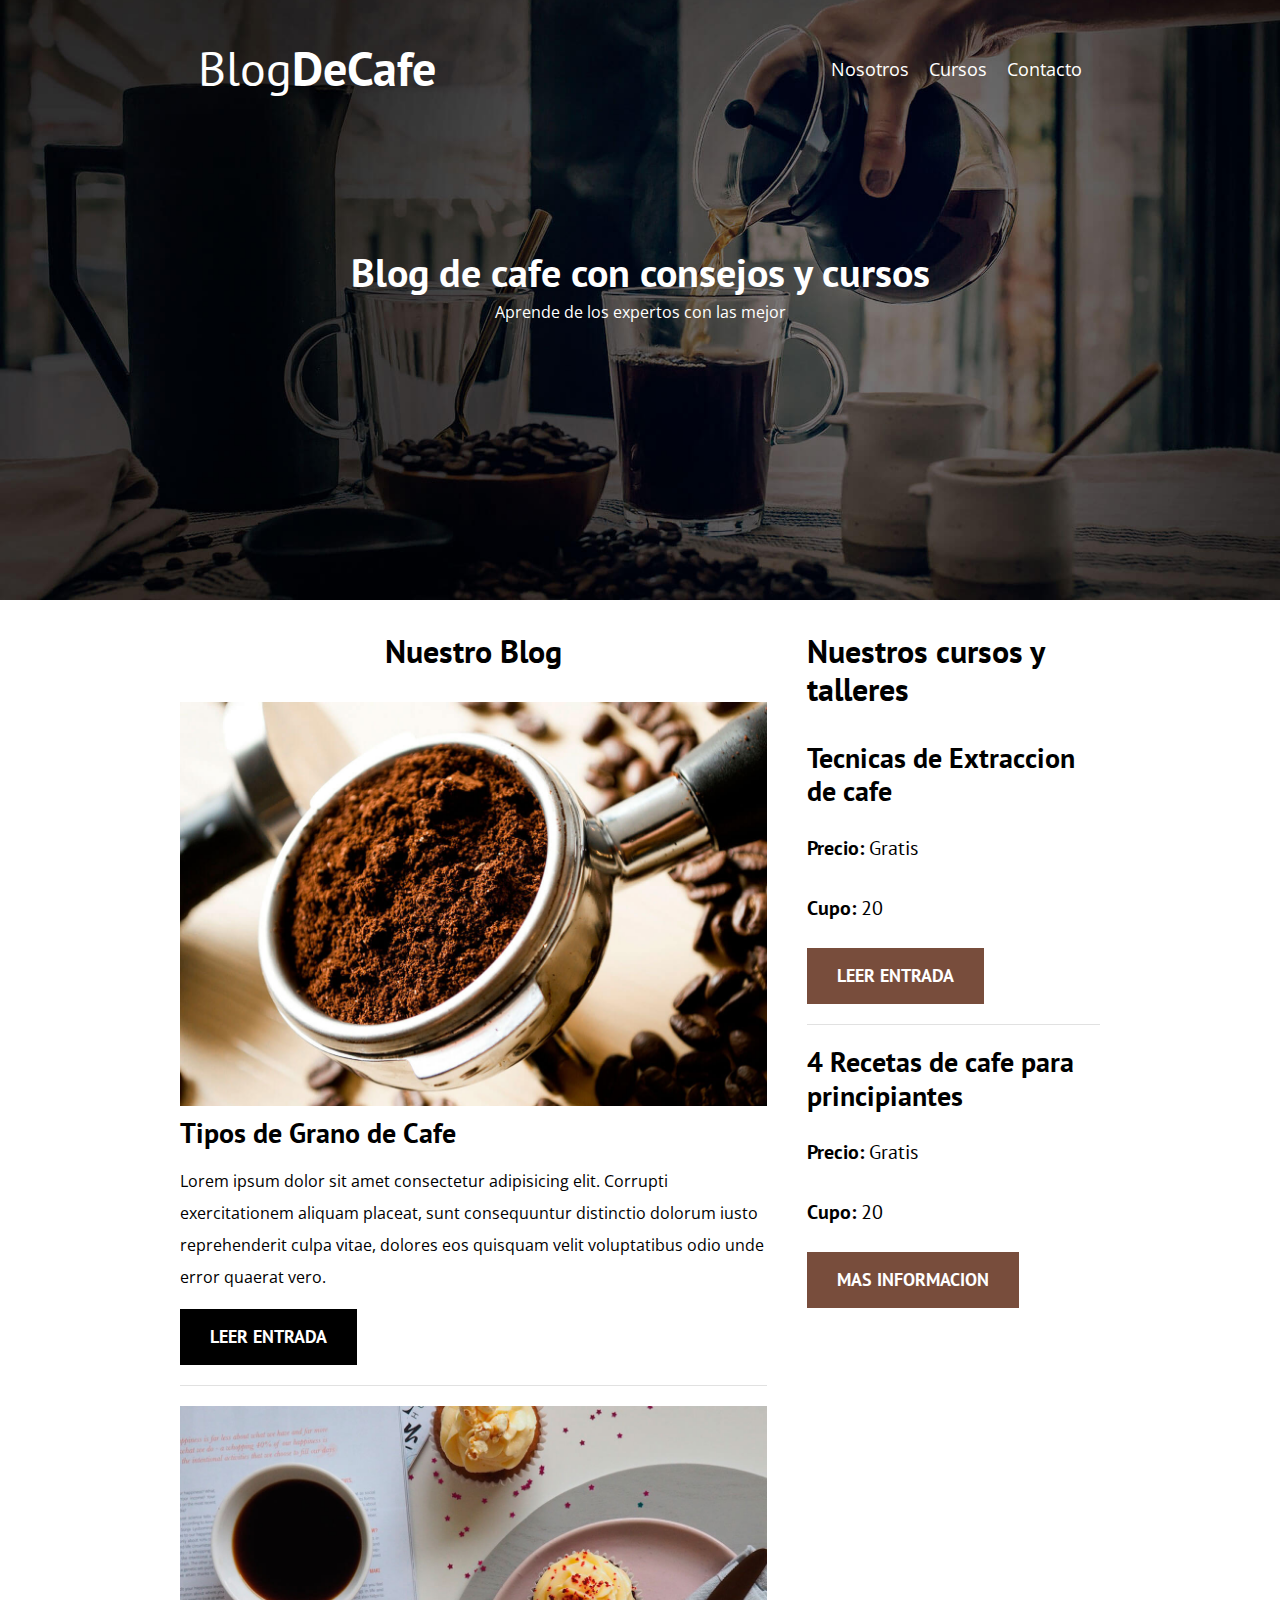
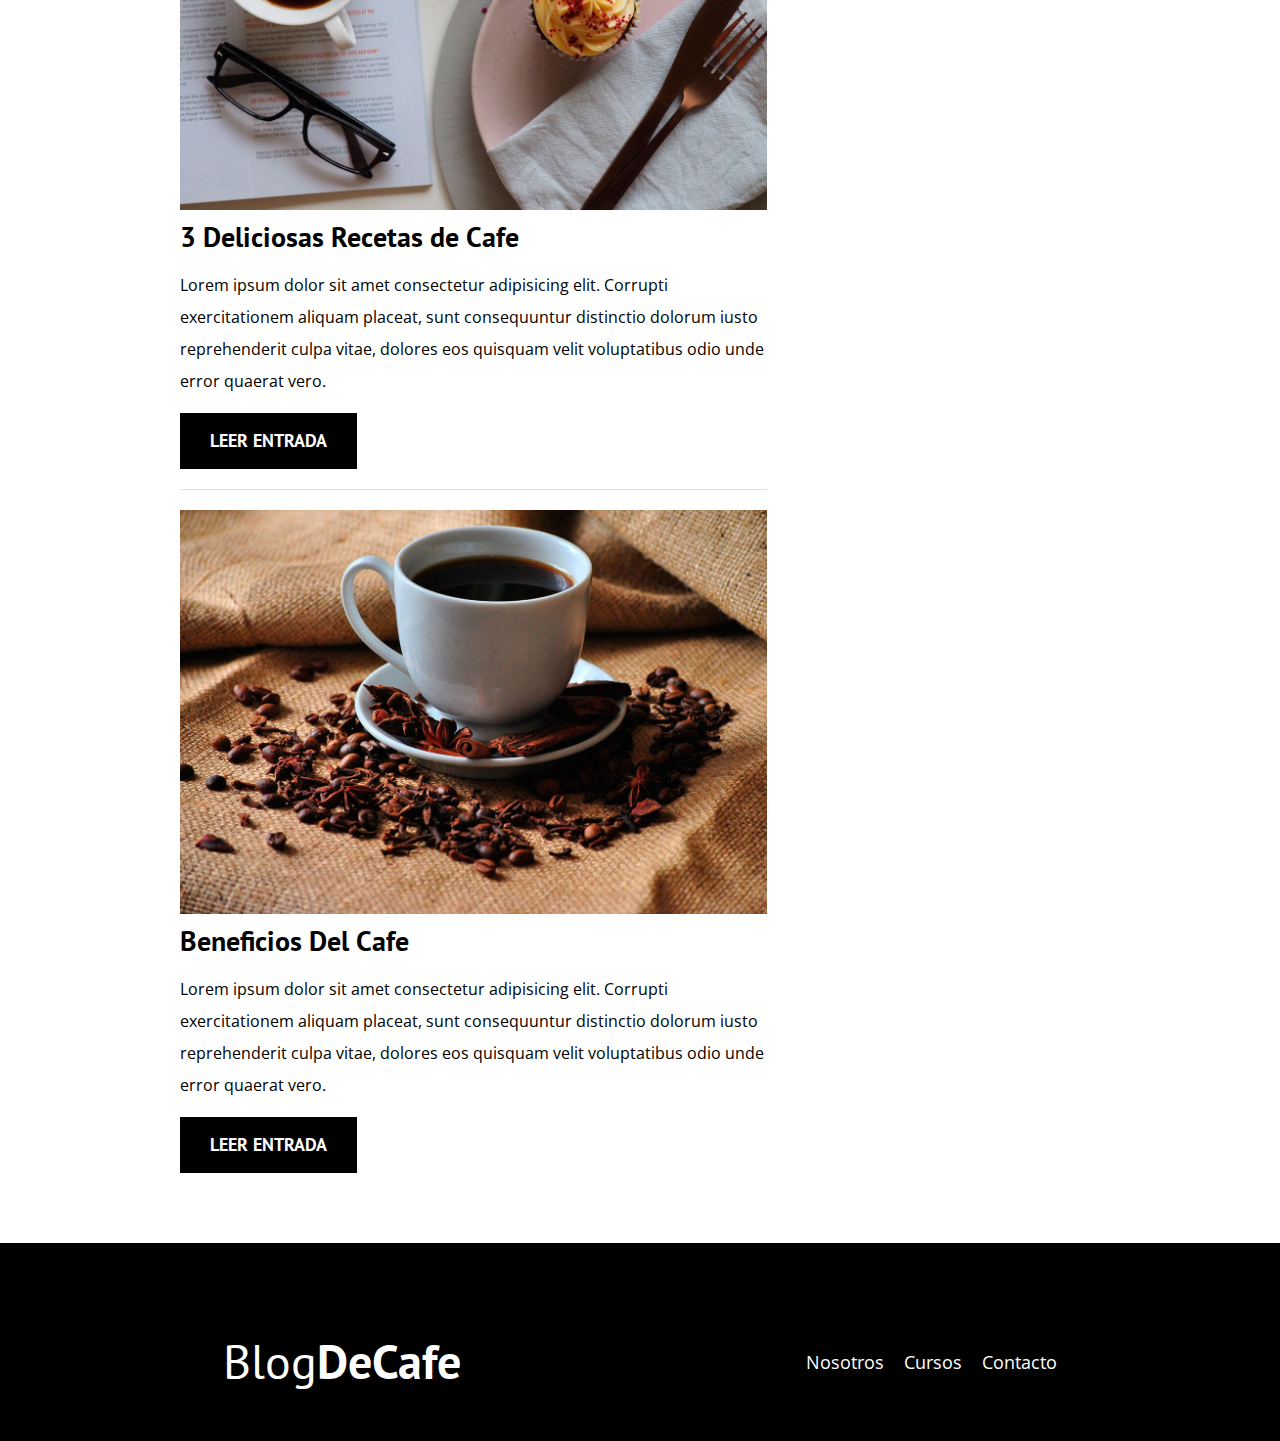
<file: blog-de-cafe/index.html>
<!DOCTYPE html>
<html lang="en">
<head>
    <meta charset="UTF-8">
    <meta http-equiv="X-UA-Compatible" content="IE=edge">
    <meta name="viewport" content="width=device-width, initial-scale=1.0">
    <title>BlogDeCafe</title>
    <link rel="preconnect" href="https://fonts.gstatic.com">
    <link href="https://fonts.googleapis.com/css2?family=Open+Sans&family=PT+Sans:wght@400;700&display=swap" rel="stylesheet">
    <!-- Prefetch -->
    <link rel="prefetch" href="nosotros.html">
    
    <!-- Preoload -->
    <link rel="preoload" href="css/normalize.css" as="style">
    <link rel="stylesheet" href="css/normalize.css">
    
    <link rel="preoload" href="css/styles.css" as="style">
    <link rel="stylesheet" href="css/styles.css">

</head>
<body>
    <header class="header">

        <div class="contenedor">
            <div class="barra">
                <a href="index.html" class="logo">
                    <h1 class="logo__nombre no-margin centrar-texto">Blog<span class="logo__bold">DeCafe</span></h1>
                </a>

                <nav class="navegacion">
                    <a href="nosotros.html" class="navegacion__enlace">Nosotros</a>
                    <a href="cursos.html" class="navegacion__enlace">Cursos</a>
                    <a href="contacto.html" class="navegacion__enlace">Contacto</a>
                </nav>
            </div>
        </div>

        <div class="header-flex">
            <div class="header__texto">
                <h2 class="no-margin">Blog de cafe con consejos y cursos</h2>
                <p class="no-margin">Aprende de los expertos con las mejor</p>
            </div>
        </div>
        
    </header>

    <div class="contenedor contenido-principal">
        <main class="blog">
            <h3>Nuestro Blog</h3>

            <article class="entrada">
                <div class="entrada__imagen">
                    <img loading="lazy" src="img/blog1.jpg" alt="imagen blog">
                </div>
                <div class="entrada__contenido">
                    <h4 class="no-margin">Tipos de Grano de Cafe</h4>
                    <p>Lorem ipsum dolor sit amet consectetur adipisicing elit. Corrupti exercitationem aliquam placeat, sunt consequuntur distinctio dolorum iusto reprehenderit culpa vitae, dolores eos quisquam velit voluptatibus odio unde error quaerat vero.</p>
                    <a href="entrada.html" class="boton boton--primario">Leer entrada</a>
                </div>
            </article>

            <article class="entrada">
                <div class="entrada__imagen">
                    <img loading="lazy" src="img/blog2.jpg" alt="imagen blog">
                </div>
                <div class="entrada__contenido">
                    <h4 class="no-margin">3 Deliciosas Recetas de Cafe</h4>
                    <p>Lorem ipsum dolor sit amet consectetur adipisicing elit. Corrupti exercitationem aliquam placeat, sunt consequuntur distinctio dolorum iusto reprehenderit culpa vitae, dolores eos quisquam velit voluptatibus odio unde error quaerat vero.</p>
                    <a href="entrada.html" class="boton boton--primario">Leer entrada</a>
                </div>
            </article>

            <article class="entrada">
                <div class="entrada__imagen">
                    <img loading="lazy" src="img/blog3.jpg" alt="imagen blog">
                </div>
                <div class="entrada__contenido">
                    <h4 class="no-margin">Beneficios Del Cafe</h4>
                    <p>Lorem ipsum dolor sit amet consectetur adipisicing elit. Corrupti exercitationem aliquam placeat, sunt consequuntur distinctio dolorum iusto reprehenderit culpa vitae, dolores eos quisquam velit voluptatibus odio unde error quaerat vero.</p>
                    <a href="entrada.html" class="boton boton--primario">Leer entrada</a>
                </div>
            </article>

        </main>
        <aside class="sidebar">
            <h3>Nuestros cursos y talleres</h3>
            
            <ul class="cursos no-padding">
                <li class="widget-curso">
                    <h4 class="no-margin">Tecnicas de Extraccion de cafe</h4>
                    <p class="widget-curso__label">Precio:
                        <span class="widget-curso__info">Gratis</span>
                    </p>
                    <p class="widget-curso__label">Cupo:
                        <span class="widget-curso__info">20</span>
                    </p>
                    <a href="entrada.html" class="boton boton--secundario">Leer entrada</a>
                </li>
                <li class="widget-curso">
                    <h4 class="no-margin">4 Recetas de cafe para principiantes</h4>
                    <p class="widget-curso__label">Precio:
                        <span class="widget-curso__info">Gratis</span>
                    </p>
                    <p class="widget-curso__label">Cupo:
                        <span class="widget-curso__info">20</span>
                    </p>
                    <a href="entrada.html" class="boton boton--secundario">Mas informacion</a>
                </li>
            </ul>
        </aside>
    </div>
    <div class="footer">
        <div class="barra">
            <a href="index.html" class="logo">
                <h1 class="logo__nombre no-margin centrar-texto">Blog<span class="logo__bold">DeCafe</span></h1>
            </a>

            <nav class="navegacion">
                <a href="nosotros.html" class="navegacion__enlace">Nosotros</a>
                <a href="cursos.html" class="navegacion__enlace">Cursos</a>
                <a href="contacto.html" class="navegacion__enlace">Contacto</a>
            </nav>
        </div>
    </div>
    
</body>
</html>
</file>
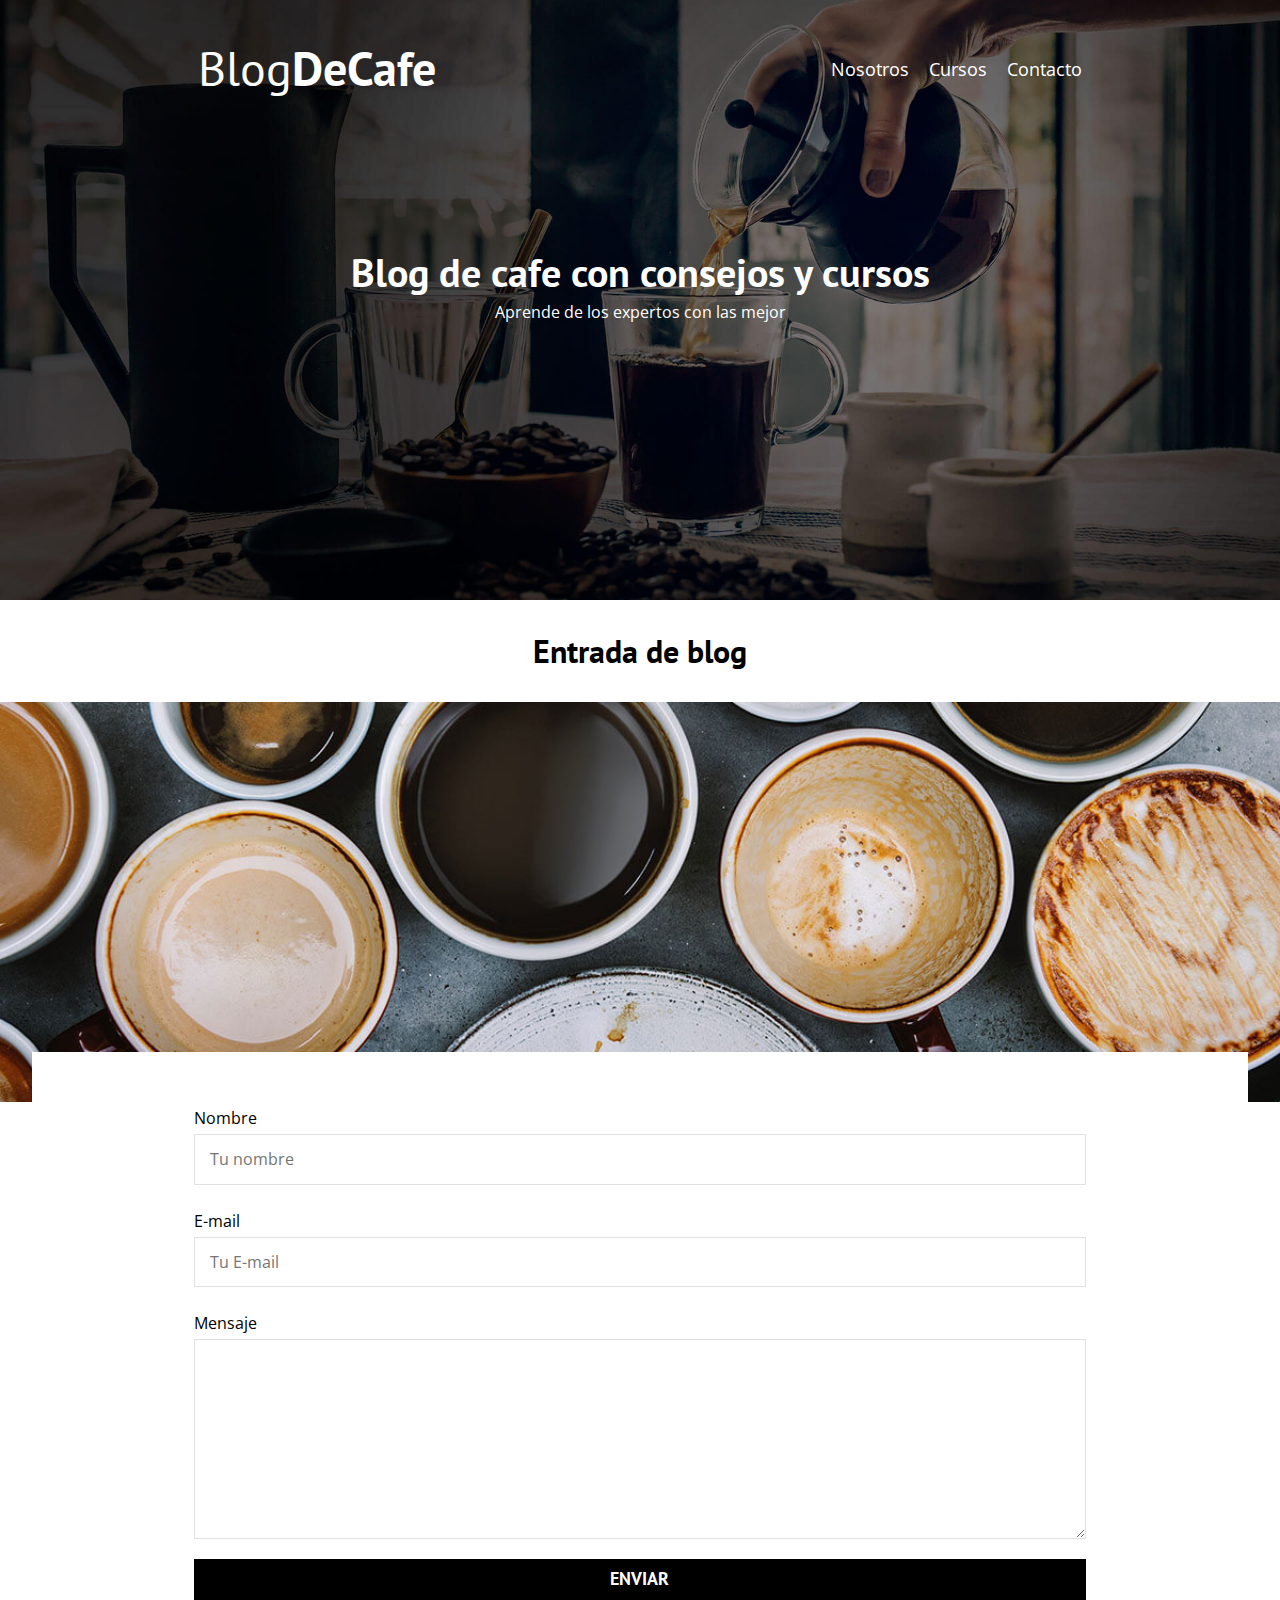
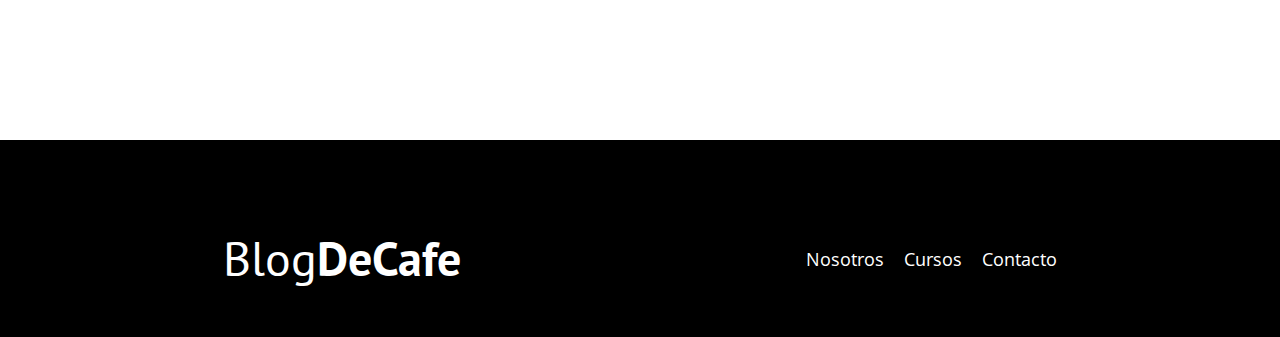
<file: blog-de-cafe/contacto.html>
<!DOCTYPE html>
<html lang="en">
<head>
    <meta charset="UTF-8">
    <meta http-equiv="X-UA-Compatible" content="IE=edge">
    <meta name="viewport" content="width=device-width, initial-scale=1.0">
    <title>BlogDeCafe</title>
    <link rel="stylesheet" href="css/normalize.css">
    <link rel="preconnect" href="https://fonts.gstatic.com">
    <link href="https://fonts.googleapis.com/css2?family=Open+Sans&family=PT+Sans:wght@400;700&display=swap" rel="stylesheet">
    <link rel="stylesheet" href="css/styles.css">
</head>
<body>
    <header class="header">

        <div class="contenedor">
            <div class="barra">
                <a href="index.html" class="logo">
                    <h1 class="logo__nombre no-margin centrar-texto">Blog<span class="logo__bold">DeCafe</span></h1>
                </a>

                <nav class="navegacion">
                    <a href="nosotros.html" class="navegacion__enlace">Nosotros</a>
                    <a href="cursos.html" class="navegacion__enlace">Cursos</a>
                    <a href="contacto.html" class="navegacion__enlace">Contacto</a>
                </nav>
            </div>
        </div>

        <div class="header__texto">
            <h2 class="no-margin">Blog de cafe con consejos y cursos</h2>
            <p class="no-margin">Aprende de los expertos con las mejor</p>
        </div>
    </header>

    <main class="contenedor">
        <h3 class="centrar-texto">Entrada de blog</h3>

        <div class="contacto-bg"></div>

        <form class="formulario">
            <div class="campo">
                <label for="Nombre" class="campo__label">Nombre</label>
                <input autocomplete="off" class="campo__field" type="text" placeholder="Tu nombre" id="nombre">
            </div>
            <div class="campo">
                <label for="Email">E-mail</label>
                <input autocomplete="off" class="campo__field" type="email" placeholder="Tu E-mail" id="nombre">
            </div>
            <div class="campo">
                <label for="mensaje">Mensaje</label>
                <textarea class="campo__field campo__field--textarea" id="mensaje"></textarea>
            </div>
            <div class="campo">
                <input type="submit" value="enviar" class="boton boton--primario">
            </div>
        </form>
    </main>
    <div class="footer">
        <div class="barra">
            <a href="index.html" class="logo">
                <h1 class="logo__nombre no-margin centrar-texto">Blog<span class="logo__bold">DeCafe</span></h1>
            </a>

            <nav class="navegacion">
                <a href="nosotros.html" class="navegacion__enlace">Nosotros</a>
                <a href="cursos.html" class="navegacion__enlace">Cursos</a>
                <a href="contacto.html" class="navegacion__enlace">Contacto</a>
            </nav>
        </div>
    </div>
    
</body>
</html>
</file>
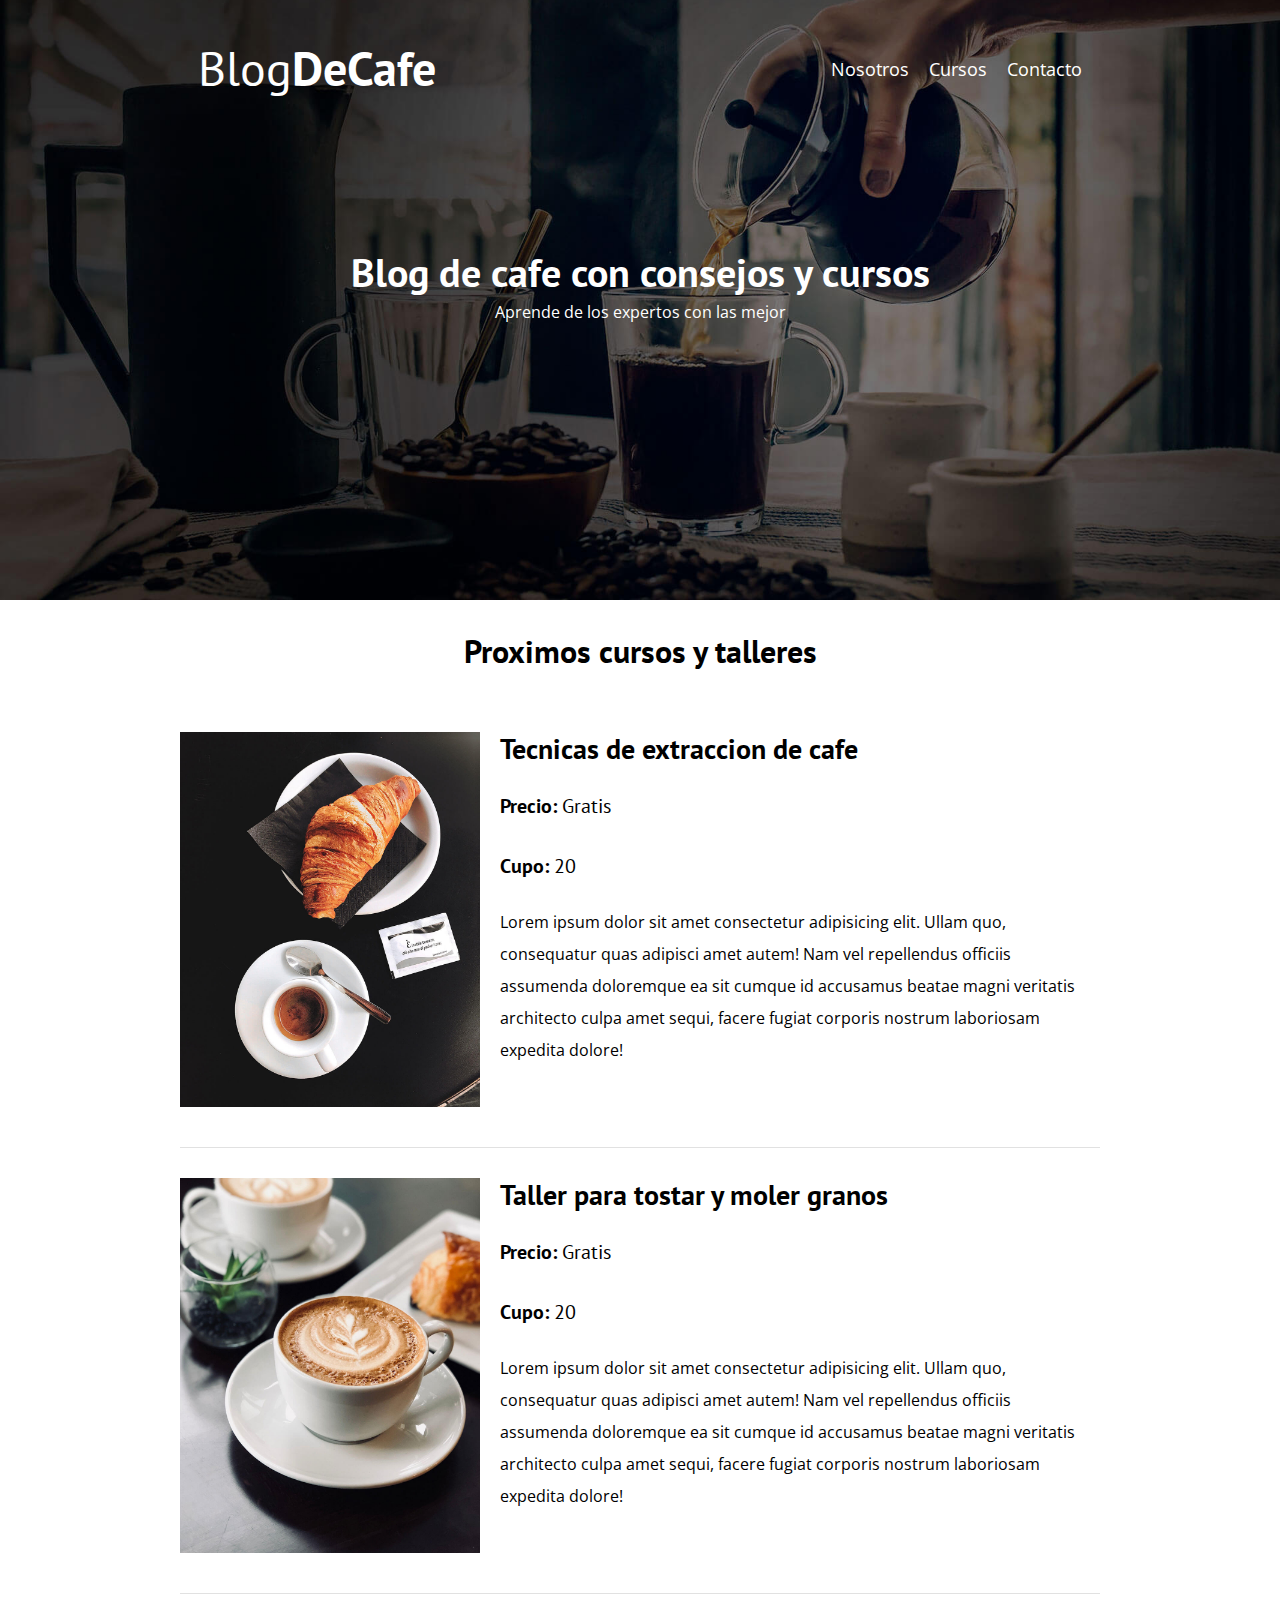
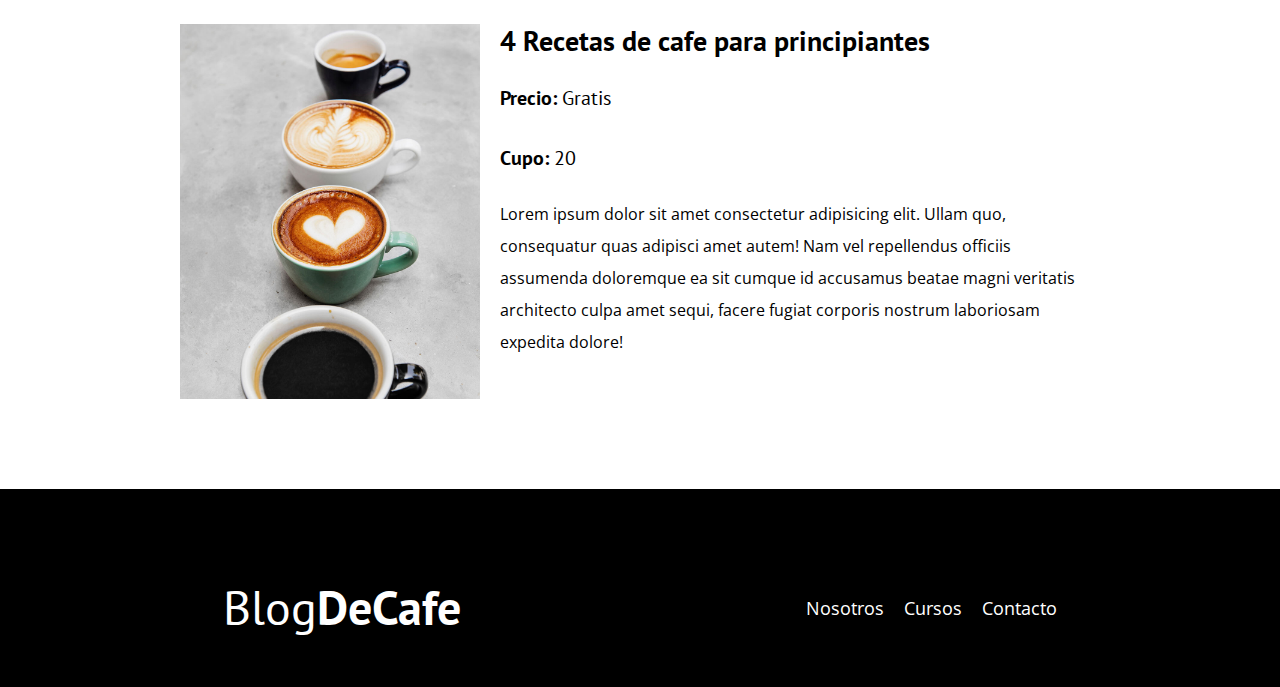
<file: blog-de-cafe/cursos.html>
<!DOCTYPE html>
<html lang="en">
<head>
    <meta charset="UTF-8">
    <meta http-equiv="X-UA-Compatible" content="IE=edge">
    <meta name="viewport" content="width=device-width, initial-scale=1.0">
    <title>BlogDeCafe</title>
    <link rel="stylesheet" href="css/normalize.css">
    <link rel="preconnect" href="https://fonts.gstatic.com">
    <link href="https://fonts.googleapis.com/css2?family=Open+Sans&family=PT+Sans:wght@400;700&display=swap" rel="stylesheet">
    <link rel="stylesheet" href="css/styles.css">
</head>
<body>
    <header class="header">

        <div class="contenedor">
            <div class="barra">
                <a href="index.html" class="logo">
                    <h1 class="logo__nombre no-margin centrar-texto">Blog<span class="logo__bold">DeCafe</span></h1>
                </a>

                <nav class="navegacion">
                    <a href="nosotros.html" class="navegacion__enlace">Nosotros</a>
                    <a href="cursos.html" class="navegacion__enlace">Cursos</a>
                    <a href="contacto.html" class="navegacion__enlace">Contacto</a>
                </nav>
            </div>
        </div>

        <div class="header__texto">
            <h2 class="no-margin">Blog de cafe con consejos y cursos</h2>
            <p class="no-margin">Aprende de los expertos con las mejor</p>
        </div>
    </header>

    <main class="contenedor">
        <h3 class="centrar-texto">Proximos cursos y talleres</h3>

        <div class="curso">
            <div class="curso__imagen">
                <img src="img/curso1.jpg" alt="">
            </div>
            <div class="curso__informacion">
                <h4 class="no-margin">Tecnicas de extraccion de cafe</h4>
                <p class="curso__label">Precio:
                <span class="curso__info">Gratis</span>
                </p>
                <p class="curso__label">Cupo:
                <span class="curso__info">20</span>
                </p>
                <p class="curso__descripcion">
                    Lorem ipsum dolor sit amet consectetur adipisicing elit. Ullam quo, consequatur quas adipisci amet autem! Nam vel repellendus officiis assumenda doloremque ea sit cumque id accusamus beatae magni veritatis architecto culpa amet sequi, facere fugiat corporis nostrum laboriosam expedita dolore!
                </p>
            </div> <!-- Curso info   -->           
        </div> <!-- Curso -->

        <div class="curso">
            <div class="curso__imagen">
                <img src="img/curso2.jpg" alt="">
            </div>
            <div class="curso__informacion">
                <h4 class="no-margin">Taller para tostar y moler granos</h4>
                <p class="curso__label">Precio:
                <span class="curso__info">Gratis</span>
                </p>
                <p class="curso__label">Cupo:
                <span class="curso__info">20</span>
                </p>
                <p class="curso__descripcion">
                    Lorem ipsum dolor sit amet consectetur adipisicing elit. Ullam quo, consequatur quas adipisci amet autem! Nam vel repellendus officiis assumenda doloremque ea sit cumque id accusamus beatae magni veritatis architecto culpa amet sequi, facere fugiat corporis nostrum laboriosam expedita dolore!
                </p>
            </div> <!-- Curso info   -->           
        </div> <!-- Curso -->

        <div class="curso">
            <div class="curso__imagen">
                <img src="img/curso3.jpg" alt="">
            </div>
            <div class="curso__informacion">
                <h4 class="no-margin">4 Recetas de cafe para principiantes</h4>
                <p class="curso__label">Precio:
                <span class="curso__info">Gratis</span>
                </p>
                <p class="curso__label">Cupo:
                <span class="curso__info">20</span>
                </p>
                <p class="curso__descripcion">
                    Lorem ipsum dolor sit amet consectetur adipisicing elit. Ullam quo, consequatur quas adipisci amet autem! Nam vel repellendus officiis assumenda doloremque ea sit cumque id accusamus beatae magni veritatis architecto culpa amet sequi, facere fugiat corporis nostrum laboriosam expedita dolore!
                </p>
            </div> <!-- Curso info   -->           
        </div> <!-- Curso -->

    </main>
    <div class="footer">
        <div class="barra">
            <a href="index.html" class="logo">
                <h1 class="logo__nombre no-margin centrar-texto">Blog<span class="logo__bold">DeCafe</span></h1>
            </a>

            <nav class="navegacion">
                <a href="nosotros.html" class="navegacion__enlace">Nosotros</a>
                <a href="cursos.html" class="navegacion__enlace">Cursos</a>
                <a href="contacto.html" class="navegacion__enlace">Contacto</a>
            </nav>
        </div>
    </div>
    
</body>
</html>
</file>
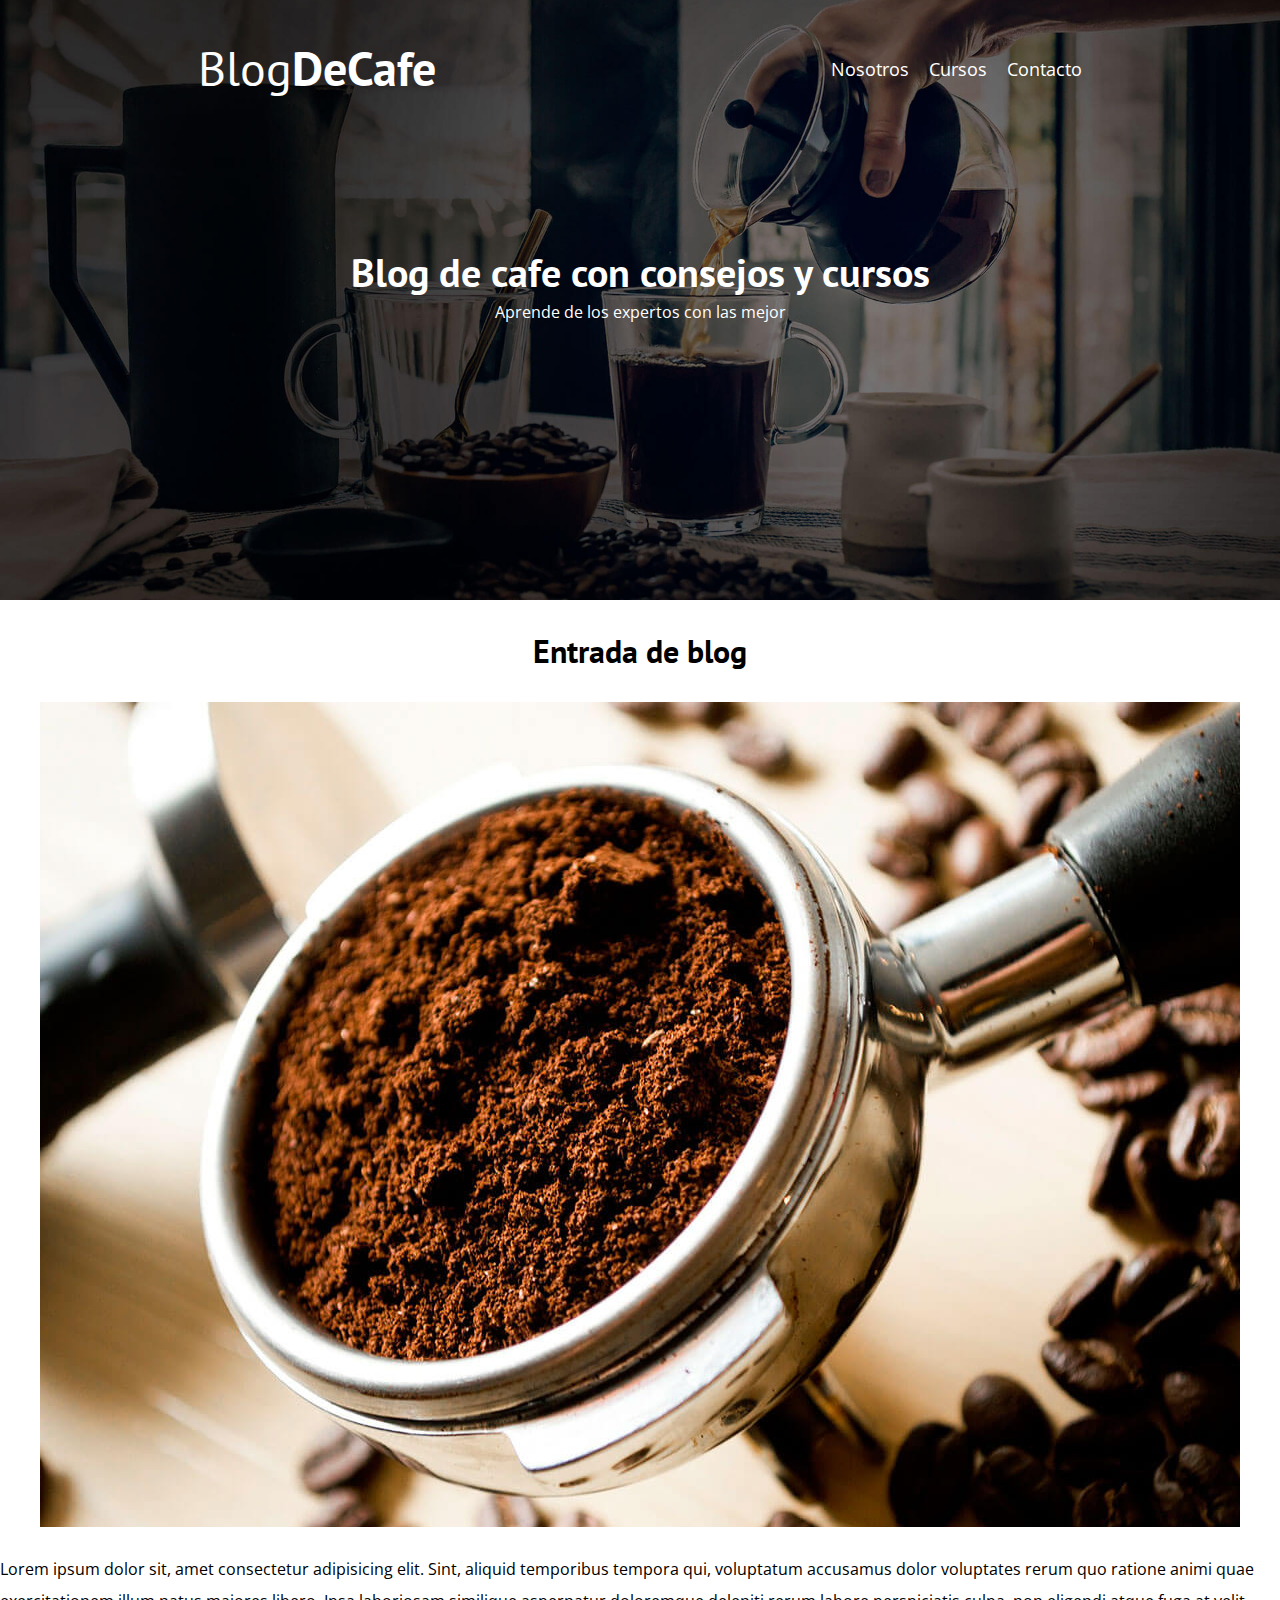
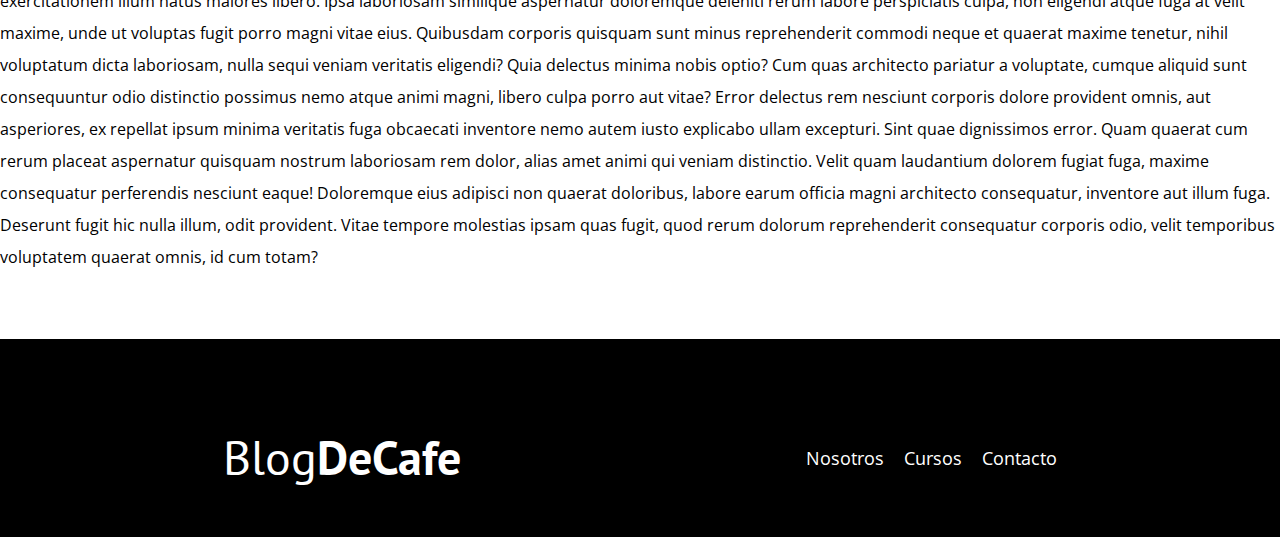
<file: blog-de-cafe/entrada.html>
<!DOCTYPE html>
<html lang="en">
<head>
    <meta charset="UTF-8">
    <meta http-equiv="X-UA-Compatible" content="IE=edge">
    <meta name="viewport" content="width=device-width, initial-scale=1.0">
    <title>BlogDeCafe</title>
    <link rel="stylesheet" href="css/normalize.css">
    <link rel="preconnect" href="https://fonts.gstatic.com">
    <link href="https://fonts.googleapis.com/css2?family=Open+Sans&family=PT+Sans:wght@400;700&display=swap" rel="stylesheet">
    <link rel="stylesheet" href="css/styles.css">
</head>
<body>
    <header class="header">

        <div class="contenedor">
            <div class="barra">
                <a href="index.html" class="logo">
                    <h1 class="logo__nombre no-margin centrar-texto">Blog<span class="logo__bold">DeCafe</span></h1>
                </a>

                <nav class="navegacion">
                    <a href="nosotros.html" class="navegacion__enlace">Nosotros</a>
                    <a href="cursos.html" class="navegacion__enlace">Cursos</a>
                    <a href="contacto.html" class="navegacion__enlace">Contacto</a>
                </nav>
            </div>
        </div>

        <div class="header__texto">
            <h2 class="no-margin">Blog de cafe con consejos y cursos</h2>
            <p class="no-margin">Aprende de los expertos con las mejor</p>
        </div>
    </header>

    <main class="contenedor">
        <h3 class="centrar-texto">Entrada de blog</h3>

        <div class="entrada">
            <div class="entrada__imagen">
                <img src="img/blog1.jpg" alt="">
            </div>
            <div class="entrada__texto">
                <p class="entrada__descripcion">
                    Lorem ipsum dolor sit, amet consectetur adipisicing elit. Sint, aliquid temporibus tempora qui, voluptatum accusamus dolor voluptates rerum quo ratione animi quae exercitationem illum natus maiores libero. Ipsa laboriosam similique aspernatur doloremque deleniti rerum labore perspiciatis culpa, non eligendi atque fuga at velit maxime, unde ut voluptas fugit porro magni vitae eius. Quibusdam corporis quisquam sunt minus reprehenderit commodi neque et quaerat maxime tenetur, nihil voluptatum dicta laboriosam, nulla sequi veniam veritatis eligendi? Quia delectus minima nobis optio? Cum quas architecto pariatur a voluptate, cumque aliquid sunt consequuntur odio distinctio possimus nemo atque animi magni, libero culpa porro aut vitae? Error delectus rem nesciunt corporis dolore provident omnis, aut asperiores, ex repellat ipsum minima veritatis fuga obcaecati inventore nemo autem iusto explicabo ullam excepturi. Sint quae dignissimos error. Quam quaerat cum rerum placeat aspernatur quisquam nostrum laboriosam rem dolor, alias amet animi qui veniam distinctio. Velit quam laudantium dolorem fugiat fuga, maxime consequatur perferendis nesciunt eaque! Doloremque eius adipisci non quaerat doloribus, labore earum officia magni architecto consequatur, inventore aut illum fuga. Deserunt fugit hic nulla illum, odit provident. Vitae tempore molestias ipsam quas fugit, quod rerum dolorum reprehenderit consequatur corporis odio, velit temporibus voluptatem quaerat omnis, id cum totam?
                </p>
            </div>
            </div> <!-- Curso info   -->           
        </div> <!-- Curso -->

    </main>
    <div class="footer">
        <div class="barra">
            <a href="index.html" class="logo">
                <h1 class="logo__nombre no-margin centrar-texto">Blog<span class="logo__bold">DeCafe</span></h1>
            </a>

            <nav class="navegacion">
                <a href="nosotros.html" class="navegacion__enlace">Nosotros</a>
                <a href="cursos.html" class="navegacion__enlace">Cursos</a>
                <a href="contacto.html" class="navegacion__enlace">Contacto</a>
            </nav>
        </div>
    </div>
    
</body>
</html>
</file>
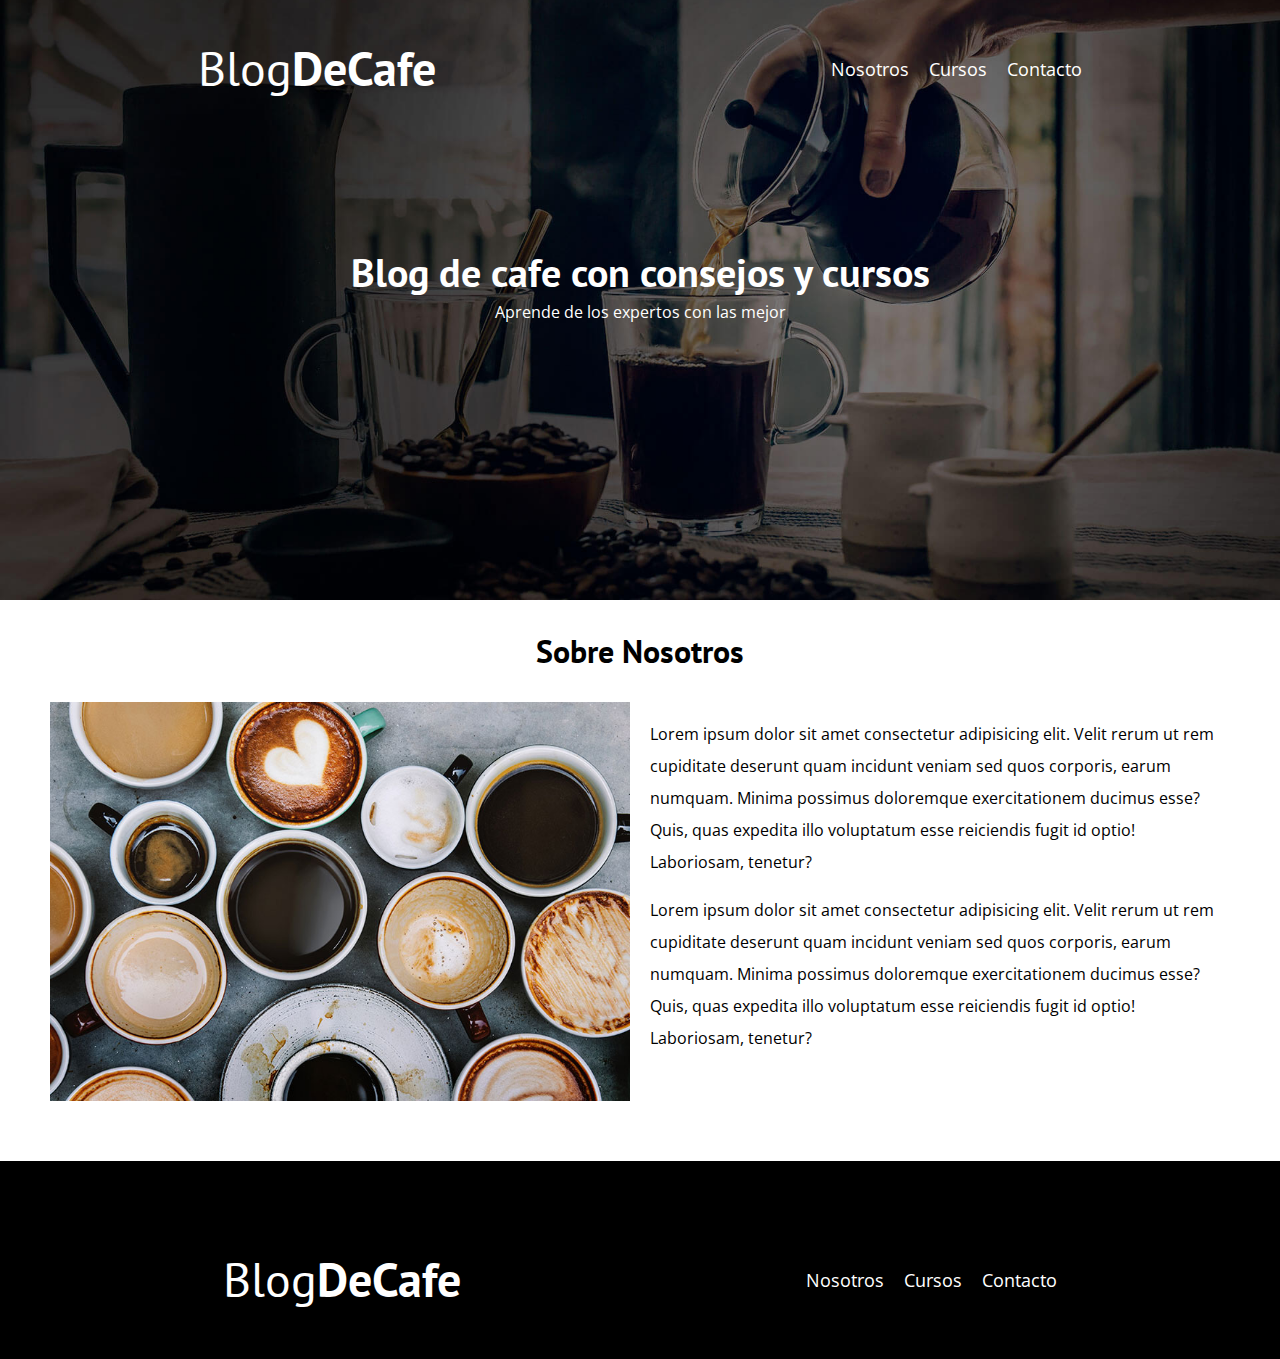
<file: blog-de-cafe/nosotros.html>
<!DOCTYPE html>
<html lang="en">
<head>
    <meta charset="UTF-8">
    <meta http-equiv="X-UA-Compatible" content="IE=edge">
    <meta name="viewport" content="width=device-width, initial-scale=1.0">
    <title>BlogDeCafe</title>
    <link rel="stylesheet" href="css/normalize.css">
    <link rel="preconnect" href="https://fonts.gstatic.com">
    <link href="https://fonts.googleapis.com/css2?family=Open+Sans&family=PT+Sans:wght@400;700&display=swap" rel="stylesheet">
    <link rel="stylesheet" href="css/styles.css">
</head>
<body>
    <header class="header">

        <div class="contenedor">
            <div class="barra">
                <a href="index.html" class="logo">
                    <h1 class="logo__nombre no-margin centrar-texto">Blog<span class="logo__bold">DeCafe</span></h1>
                </a>

                <nav class="navegacion">
                    <a href="nosotros.html" class="navegacion__enlace">Nosotros</a>
                    <a href="cursos.html" class="navegacion__enlace">Cursos</a>
                    <a href="contacto.html" class="navegacion__enlace">Contacto</a>
                </nav>
            </div>
        </div>

        <div class="header__texto">
            <h2 class="no-margin">Blog de cafe con consejos y cursos</h2>
            <p class="no-margin">Aprende de los expertos con las mejor</p>
        </div>
    </header>

    <main class="contenedor">
        <h3 class="centrar-texto">Sobre Nosotros</h3>
        <div class="sobre-nosotros">
            <div class="sobre-nosotros__imagen">
                <img src="img/nosotros.jpg" alt="imagen nosotros">
            </div>
            <div class="sobre-nosotros__texto">
                <p>
                    Lorem ipsum dolor sit amet consectetur adipisicing elit. Velit rerum ut rem cupiditate deserunt quam incidunt veniam sed quos corporis, earum numquam. Minima possimus doloremque exercitationem ducimus esse? Quis, quas expedita illo voluptatum esse reiciendis fugit id optio! Laboriosam, tenetur?
                </p>
                <p>
                    Lorem ipsum dolor sit amet consectetur adipisicing elit. Velit rerum ut rem cupiditate deserunt quam incidunt veniam sed quos corporis, earum numquam. Minima possimus doloremque exercitationem ducimus esse? Quis, quas expedita illo voluptatum esse reiciendis fugit id optio! Laboriosam, tenetur?
                </p>
            </div>
        </div>
    </main>
    <div class="footer">
        <div class="barra">
            <a href="index.html" class="logo">
                <h1 class="logo__nombre no-margin centrar-texto">Blog<span class="logo__bold">DeCafe</span></h1>
            </a>

            <nav class="navegacion">
                <a href="nosotros.html" class="navegacion__enlace">Nosotros</a>
                <a href="cursos.html" class="navegacion__enlace">Cursos</a>
                <a href="contacto.html" class="navegacion__enlace">Contacto</a>
            </nav>
        </div>
    </div>
    
</body>
</html>
</file>
<file: blog-de-cafe/css/styles.css>
:root{
    --fuenteHeading: 'PT Sans', sans-serif;
    --fuenteParrafo: 'Open Sans', sans-serif;

    --primario: #784d3c;
    --blanco: #ffffff;
    --negro: #000000;
    --gris: #e1e1e1;
}

html{
    box-sizing: border-box;
    font-size: 62.5%;
}
*, *:before, *:after{
    box-sizing: inherit;
}
body{
    font-family: var(--fuenteParrafo);
    font-size: 1.6rem;
    line-height: 2;
}
/* Globales */
.contendor{
    max-width: 120rem;
    width: 90%;
    margin: 0 auto;
}
a{
    text-decoration: none;
}
h1, h2, h3, h4{
    font-family: var(--fuenteHeading);
    line-height: 1.2;
}
h1{
    font-size: 4.8rem;
}
h2{
    font-size: 4rem;
}
h3{
    font-size: 3.2rem;
}
h4{
    font-size: 2.8rem;
}
img{
    max-width: 100%;
}
/* Utilidades */
.no-margin{
    margin: 0;
}
.no-padding{
    padding: 0;
}
.centrar-texto{
    text-align: center;
}
/* Header */
.header{
    background-image: url(../img/banner.jpg);
    height: 60rem;
    background-size: cover;
    background-repeat: no-repeat;
    background-position: center center;
}
.header__texto{
    text-align: center;
    color: var(--blanco);
    margin-top: 5rem;
}
@media (min-width: 768px) {
    .header__texto{
        margin-top: 15rem;
    }
}
.barra{
    padding-top: 4rem;
}
@media (min-width: 768px) {
    .barra{
        display: flex;
        justify-content: space-around;
        align-items: center;
    }
}
.logo{
    color: var(--blanco);
}
.logo__nombre{
    font-weight: 400;
}
.logo__bold{
    font-weight: 700;
}

@media (max-width: 768px) {
    .navegacion{
        margin-top: 1rem;
    }

    .sobre-nosotros{
        width: 95%;
        margin: 0 auto;
    }
}
    
@media (min-width: 768px) {
    .navegacion{
        display: flex;
        gap: 2rem;
    }
}
.navegacion__enlace{
    display: block;
    text-align: center;
    font-size: 1.8rem;
    color: var(--blanco);
}
@media (min-width: 768px) {
    .contenido-principal{
        display: grid;
        grid-template-columns: 2fr 1fr;
        column-gap: 4rem;
        margin: 0 18rem 0 18rem;
    }
}

.blog h3{
    text-align: center;
}

.entrada{
    border-bottom: 1px solid  var(--gris);
    margin-bottom: 2rem;
}

@media (max-width: 765px) {
    .entrada{
        width: 95%;
        margin: 0 auto;
    }

    .sidebar{
        width: 95%;
        margin: 0 auto;
    }
}

.entrada:last-of-type{
    border: none;
    margin-bottom: 0;
}
.boton{
    display: block;
    font-family: var(--fuenteHeading);
    color: var(--blanco);
    text-align: center;
    padding: 1rem 3rem;
    font-size: 1.8rem;
    text-transform: uppercase;
    font-weight: 700;
    margin-bottom: 2rem;
    border: none;
}
@media (min-width: 768px) {
    .boton{
        display: inline-block;
    }
}
.boton:hover{
    cursor: pointer;
}
.boton--primario{
    background-color: var(--negro);
}
.boton--primario:hover{
    background-color: rgb(32, 32, 32);
}
.boton--secundario{
    background-color: var(--primario);
}
.boton--secundario:hover{
    background-color: #613e30;
}
.cursos{
    list-style: none;
}
.widget-curso{
    border-bottom: 1px solid var(--gris);
    margin-bottom: 2rem;    
}
.widget-curso:last-of-type{
    border: none;
    margin: 0;
}
.widget-curso__label{
    font-family: var(--fuenteHeading);
    font-weight: bold;
}
.widget-curso__info{
    font-weight: 400;
}
.widget-curso__label,
.widget-curso__info{
    font-size: 2rem;
}
.footer{
    background-color: var(--negro);
    padding: 5rem;
    margin-top: 5rem;
}

/* Sobre Nosotros */
@media (min-width: 768px) {
    .sobre-nosotros{
        display: grid;
        grid-template-columns: repeat(2, 1fr);
        column-gap: 2rem;
        margin: 0 5rem 0 5rem;
    }
}
/* Cursos */
.curso{
    padding: 3rem 0;
    border-bottom: 1px solid var(--gris);
}
@media (min-width: 768px) {
    .curso{
        display: grid;
        grid-template-columns: 1fr 2fr;
        column-gap: 2rem;
        margin: 0 18rem 0 18rem;
    }
}
.curso:last-of-type{
    border: none;
}
.curso__label{
    font-family: var(--fuenteHeading);
    font-weight: bold;
}
.curso__info{
    font-weight: 400;
}
.curso__label,
.curso__info{
    font-size: 2rem;
}
/* Entrada */
.entrada{
    display: flex;
    flex-direction: column;
    align-items: center;
}

/* Contacto */
.contacto-bg{
    background-image: url(../img/contacto.jpg);
    height: 40rem;
    background-size: cover;
    background-repeat: no-repeat;
}

.formulario{
    display: flex;
    flex-direction: column;
    align-items: center;
    background-color: var(--blanco);
    margin: -5rem auto 0 auto;
    width: 95%;
    padding: 5rem;
}
.campo{
    display: flex;
    flex-direction: column;
    width: 80%;
    margin-bottom: 2rem;
}
.campo__label{
    padding-right: 2rem;
}
.campo__field{
    width: 100%;
    padding: 1.5rem;
    border: 1px solid var(--gris);
}
.campo__field--textarea{
    height: 20rem;
}
</file>
